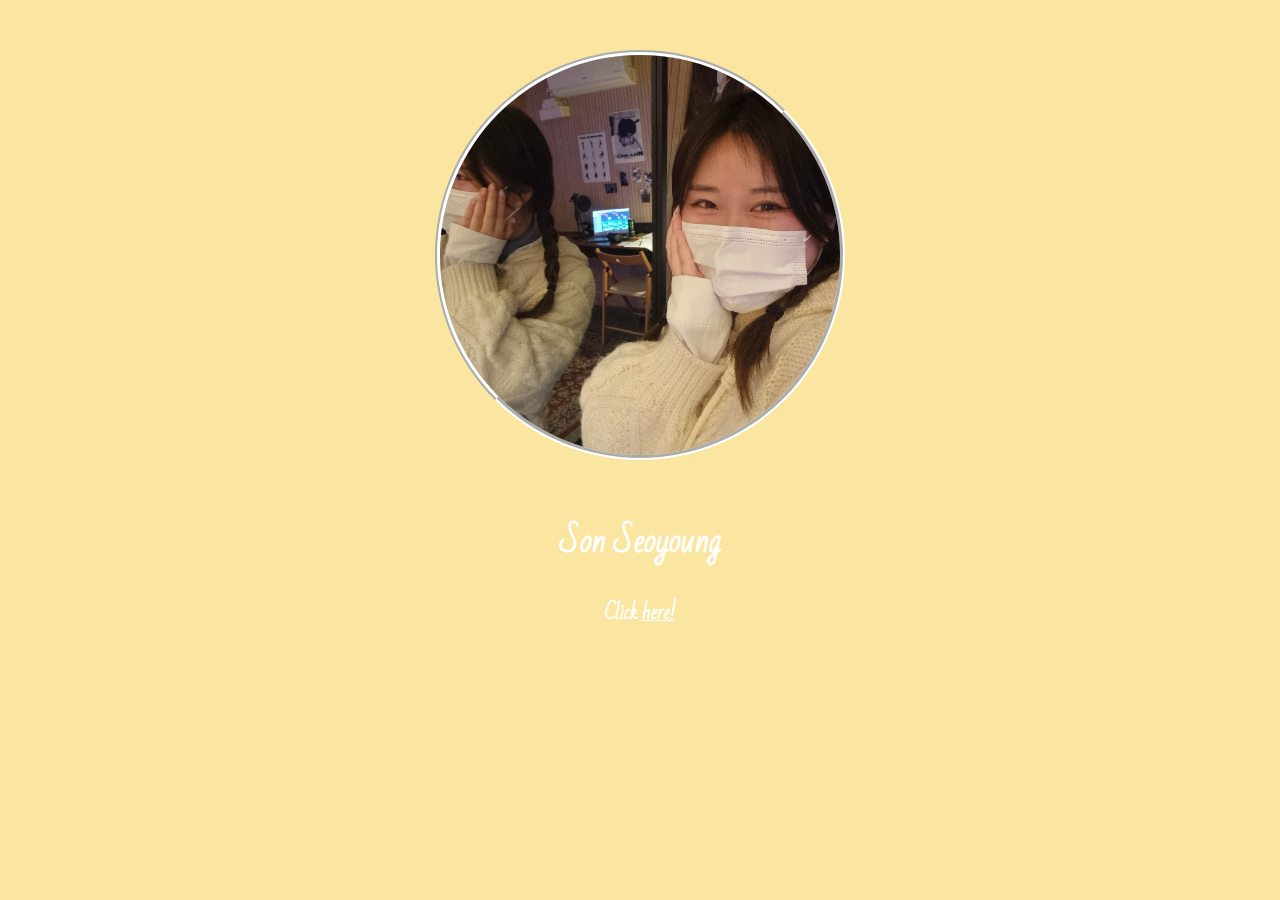
<file: index.html>
<!DOCTYPE html>
<html lang="en">
<head>
    <meta charset="UTF-8">
    <link rel="stylesheet" href="./stylesheet_index.css">
    <link rel="preconnect" href="https://fonts.googleapis.com">
    <link rel="preconnect" href="https://fonts.gstatic.com" crossorigin>
    <link href="https://fonts.googleapis.com/css2?family=Bad+Script&display=swap" rel="stylesheet">
    <title>Introduce</title>
</head>
<body>
    <div class="profileImg">
        <a href="https://www.instagram.com/reuzzite/">
            <img src="./profileImg.jpg">
        </a>
    </div>
    <div class="text">
        <h1>Son Seoyoung</h1>
        <h3 style="display: inline;">Click</h3>
        <a href="aboutMe.html" target="_self">here!</a>
    </div>
</body>
</html>
</file>
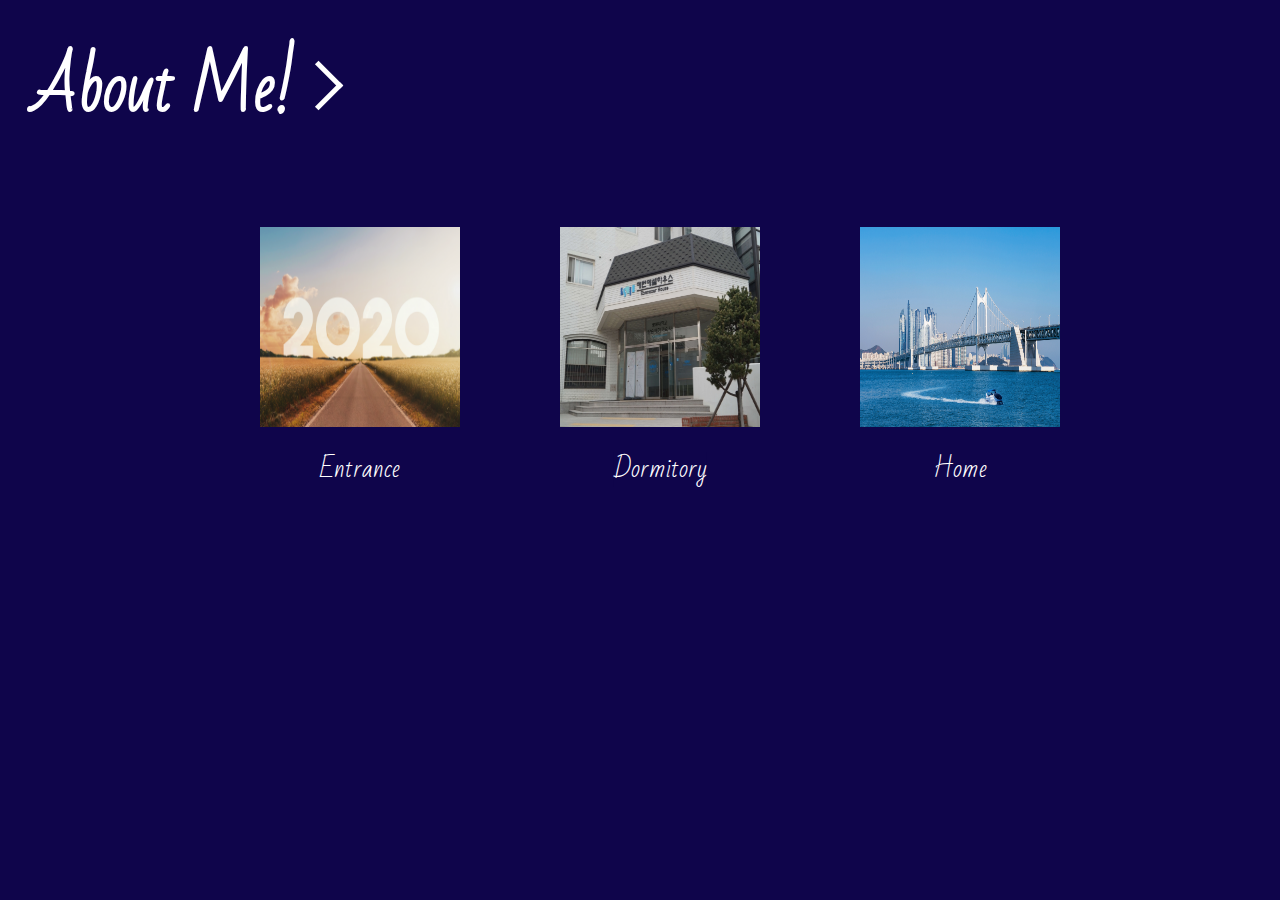
<file: aboutMe.html>
<!DOCTYPE html>
<html lang="en">
<head>
    <meta charset="UTF-8">
    <link rel="stylesheet" href="./stylesheet_aboutMe.css">
    <link rel="preconnect" href="https://fonts.googleapis.com">
    <link rel="preconnect" href="https://fonts.gstatic.com" crossorigin>
    <link href="https://fonts.googleapis.com/css2?family=Bad+Script&display=swap" rel="stylesheet">
    <title>Introduce</title>
</head>
<body>
    <div class="header"><h1 style="display:inline">About Me!</h1>
        <div title="아직 업떠염" class="button" style="display:inline" onclick="location.href='./ilikeIam.html'"></div>
    </div>

    <div class="centerImg">
        <ul id="center">
            <li><a title="2020년에 입학했어요!" href="#"><img src="./2020.png"><span>Entrance</span></a></li>
            <li><a title="지금은 에벤에셀하우스에 살고있어요!" href="https://www.ssunews.net/news/articleView.html?idxno=6928"><img src="./ebenezer.jpg"><span>Dormitory</span></a></li>
            <li><a title="고향은 부산입니다!" href="https://youtu.be/xLD8oWRmlAE"><img src="./busan.jpg"><span>Home</span></a></li>
        </ul>
    </div>

</body>
</html>
</file>
<file: stylesheet_index.css>
* {
    font-family: 'Bad Script', cursive;
    color: white; 
    background-color: rgb(250, 230, 160);
}


a {
    font-size: 18.733px;
    font-weight: bold;
}

.text {

    text-align : center;

    padding : 0 0;

}

.profileImg {
    position: relative;
    width: 400px;
    height: 400px;
    border-radius: 50%; /*둥그런 원으로 만들기 위함*/
    overflow: hidden;
    border: 5px solid white;
    border-style:groove;
    margin: 50px auto;
}
.profileImg img{
    position: absolute;
    top: 0;
    left: 0;
    width: 100%;
    height: 100%;
    object-fit: cover;

}
</file>
<file: stylesheet_aboutMe.css>
* {
    font-family: 'Bad Script', cursive;
    color: white;
    background-color: rgb(15, 5, 75);
}

.header {
    margin-top: 25px;
    margin-left: 25px;
    font-size: 2em;
}

#center {    
    display: flex;
    justify-content: center;
}
.centerImg {
    margin: 0 auto;
}

.button {
    position: relative;
}

.button::after{
    position: absolute;
    top: 0px;
    left: 5px;
    content: '';
    width: 30px; /* 사이즈 */
    height: 30px; /* 사이즈 */
    border-top: 5px solid white; /* 선 두께 */
    border-right: 5px solid white; /* 선 두께 */
    transform: rotate(45deg); /* 각도 */
    cursor: pointer; /*마우스 오버 시 손가락모양*/
}

#center > li {
    display: inline-block;
    position: relative;
    top: 10px;
    left: 0px;
}
#center > li > a {
    display:block; 
    position:relative; 
    padding-bottom:50px;
    margin: 50px;
}
#center > li > a > img {
    width:200px; 
    height:200px;
    
}
#center > li > a > span {
    font-size: 1.5em;
    cursor: default;
    position:absolute;
    bottom:0; 
    left:50%; 
    line-height:1.462em; 
    white-space:nowrap; 
    transform:translate(-50%, 0)
}
</file>
